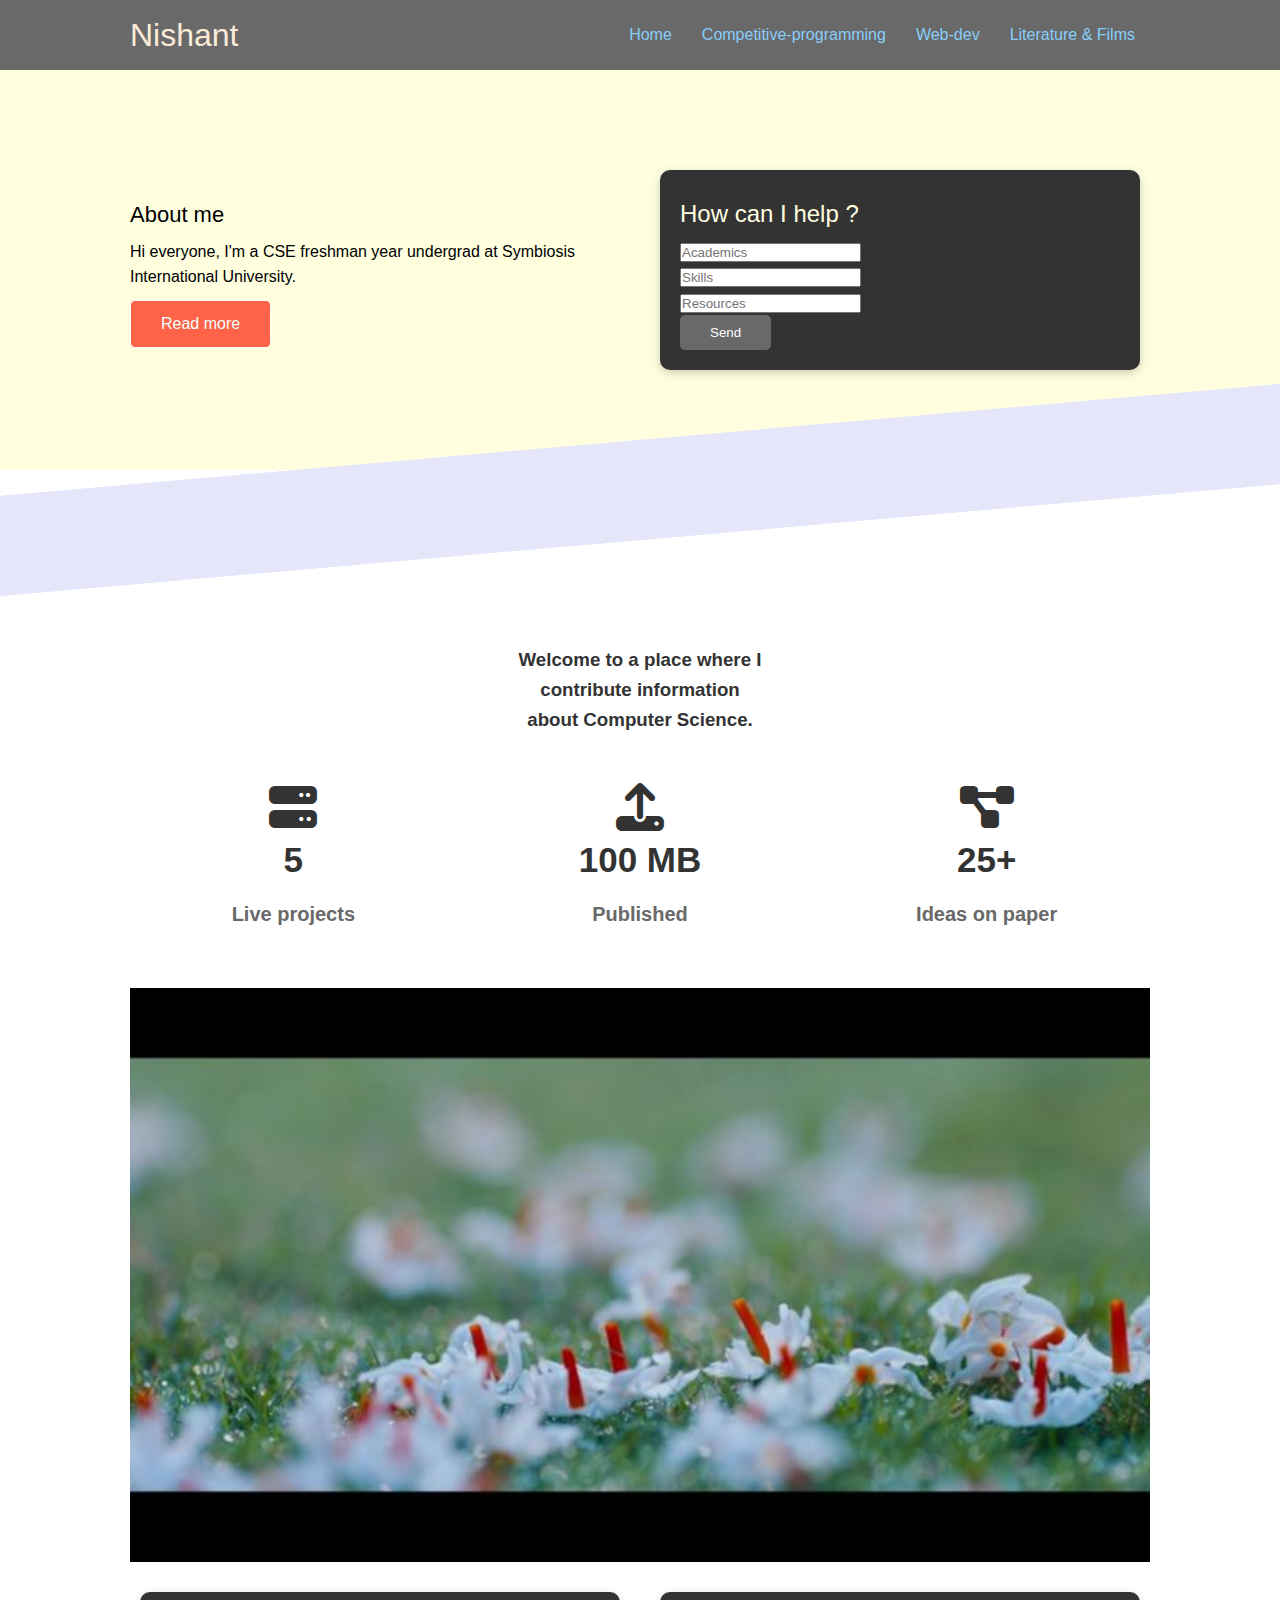
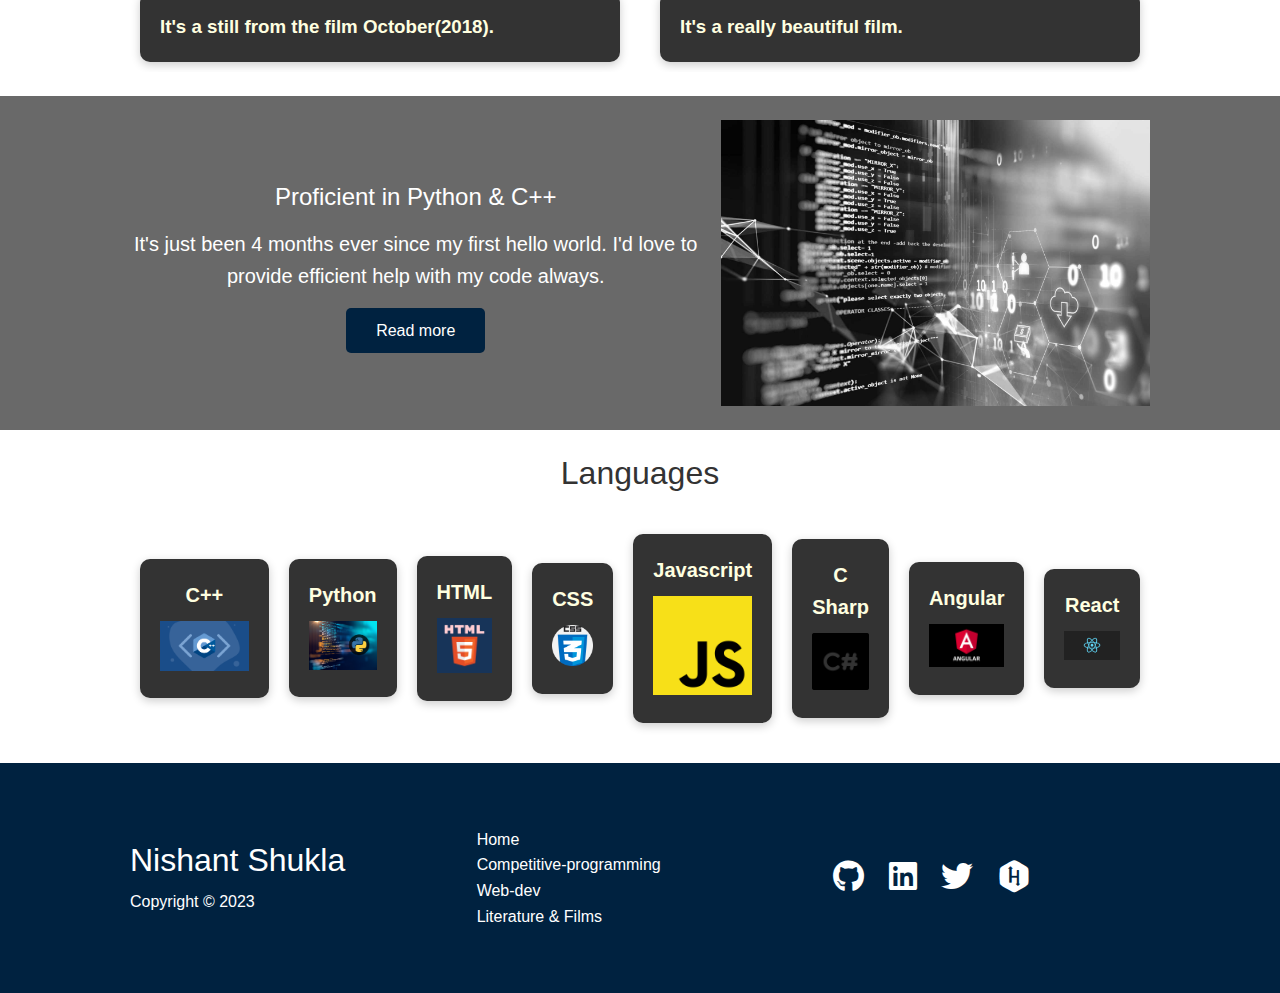
<file: index.html>
<!DOCTYPE html>
<html lang="en">
<head>
    <meta charset="UTF-8">
    <meta http-equiv="X-UA-Compatible" content="IE=edge">
    <meta name="viewport" content="width=device-width, initial-scale=1.0">
     <link rel="stylesheet" href="https://cdnjs.cloudflare.com/ajax/libs/font-awesome/6.2.1/css/all.min.css">
    <link rel="stylesheet" href="./utilities.css">
    <link rel="stylesheet" href="./style.css">
    <title> Nishant Shukla </title>
</head>
<body>
    <!--Navbar-->
    <div class="navbar">
         <div class="container flex">
            <h1 class="logo">Nishant</h1>
            <nav>
                <ul>
                    <li><a href="index.html">Home</a></li>
                    <li><a href="Competitive-programming.html">Competitive-programming</a></li>
                    <li><a href="Web-dev.html">Web-dev</a></li>  
                    <li><a href="Literature.html">Literature & Films</a></li>   
                </ul>
            </nav>
         </div>
    </div> 
    <!--showcase-->
    <section class="showcase">
        <div class="container grid">
             <div class="showcase-text">
                <h1 class="black-color font-size">About me</h1>
                <p class="black-color">Hi everyone, I'm a CSE freshman year undergrad at Symbiosis International University.</p>
                <a href="Competitive-programming.html" class="btn btn-outline purple-color">Read more</a>
             </div>
             <showcase-form class="card">
                <h2>How can I help ?</h2>
                <form>
                    <div class="form-control">
                        <input type="text" name="name"
                        placeholder="Academics" required>
                    </div>
                    <div class="form-control">
                        <input type="text" name="Football"
                        placeholder="Skills" required>
                    </div>
                    <div class="form-control">
                        <input type="text" name="Interests"
                        placeholder="Resources" required> 
                    </div>
                    <input type="submit" value="Send" class="btn btn-primary"> 
                </form>
             </showcase-form>
        
        </div>
    </section>    
     
    <!--Stats-->
    <section class="stats">
        <div class="container">
            <h3 class="stats-heading text-center my-1">
                Welcome to a place where I contribute information about Computer Science.
            </h3>

            <div class="grid grid-3 text-center my-4">
                <div>
                    <i class="fas fa-server fa-3x"></i>
                    <h3>5</h3>
                    <p class="text-primary">Live projects</p>
                </div>
                <div>
                    <i class="fas fa-upload fa-3x"></i>
                    <h3>100 MB</h3>
                    <p class="text-primary">Published</p>   
                </div>
                <div>
                    <i class="fas fa-project-diagram fa-3x"></i>
                    <h3>25+</h3>
                    <p class="text-primary">Ideas on paper</p>
                </div>
            </div>
        </div> 
    </section>
    
    <!--flower-->
    <section class="flower">
        <div class="container grid">
            <img src="./images/flower.jpg" alt="">
            <div class="card">
                <h3>
                    It's a still from the film October(2018).
                </h3>
            </div>
            <div class="card">
                <h3>
                    It's a really beautiful film.
                </h3>
            </div>
        </div>
    </section>
    <!--Skills-->
    <section class="skills bg-primary my-2 py-2">
        <div class="container grid">
            <div class="text-center">
                <h2 class="medium">Proficient in Python & C++</h2>
                <p class="lead my-1">
                It's just been 4 months ever since my first hello world. I'd love to provide efficient help with my code always.
                </p>
                <a href="Competitive-programming.html" class="btn btn-dark">
                 Read more   
                </a>
            </div>
            <img src="./images/language.jpg" alt="">
        </div> 

    </section>
    <!--Languages-->
    <section class="languages">
        <h2 class="md text-center my-2">
            Languages 
        </h2>
        <div class="container flex">
            <div class="card">
                <h4>
                    C++
                </h4>
                <img src="/images/logos/CPP.png" alt="">
            </div>
            <div class="card">
                <h4>
                    Python
                </h4>
                <img src="/images/logos/Python.png" alt="">
            </div>
            <div class="card">
                <h4>
                    HTML
                </h4>
                <img src="/images/logos/HTML.png" alt="">
            </div>
            <div class="card">
                <h4>
                    CSS
                </h4>
                <img src="/images/logos/CSS.png" alt="">
            </div>
            <div class="card">
                <h4>
                    Javascript
                </h4>
                <img src="/images/logos/Javascript.png" alt="">
            </div>
            <div class="card">
                <h4>
                    C Sharp
                </h4>
                <img src="/images/logos/Csharp1.png" alt="">
            </div>
            <div class="card">
                <h4>
                    Angular
                </h4>
                <img src="/images/logos/Angular.png" alt="">
            </div>
            <div class="card">
                <h4>
                    React
                </h4>
                <img src="/images/logos/React.png" alt="">
            </div>

        </div>
    </section>
    
    <!--Footer-->
    <footer class="footer bg-dark py-5">
        <div class="container grid grid-3">
        <div>
            <h1>Nishant Shukla</h1>
            <p>Copyright &copy; 2023 </p>
        </div>
        <nav>
            <ul>
            <li><a href="index.html">Home</a>
            <li><a href="Competitive-programming.html">Competitive-programming</a>
            <li><a href="Web-dev.html">Web-dev</a> 
            <li><a href="Literature.html">Literature & Films</a></li>    
            </ul>
        </nav>
        <div class="social">
            <a href="https://github.com/iamnishantshukla"><i class="fab fa-github fa-2x"></i></a>
            <a href="https://www.linkedin.com/in/nishantshukla7/"><i class="fab fa-linkedin fa-2x"></i></a>
            <a href="https://twitter.com/thnishantshukla"><i class="fab fa-twitter fa-2x"></i></a>
            <a href="https://www.hackerrank.com/iamnish"><i class="fab fa-hackerrank fa-2x"></i></a>
        </div>
        </div>
    </footer>
</body>
</html>
</file>
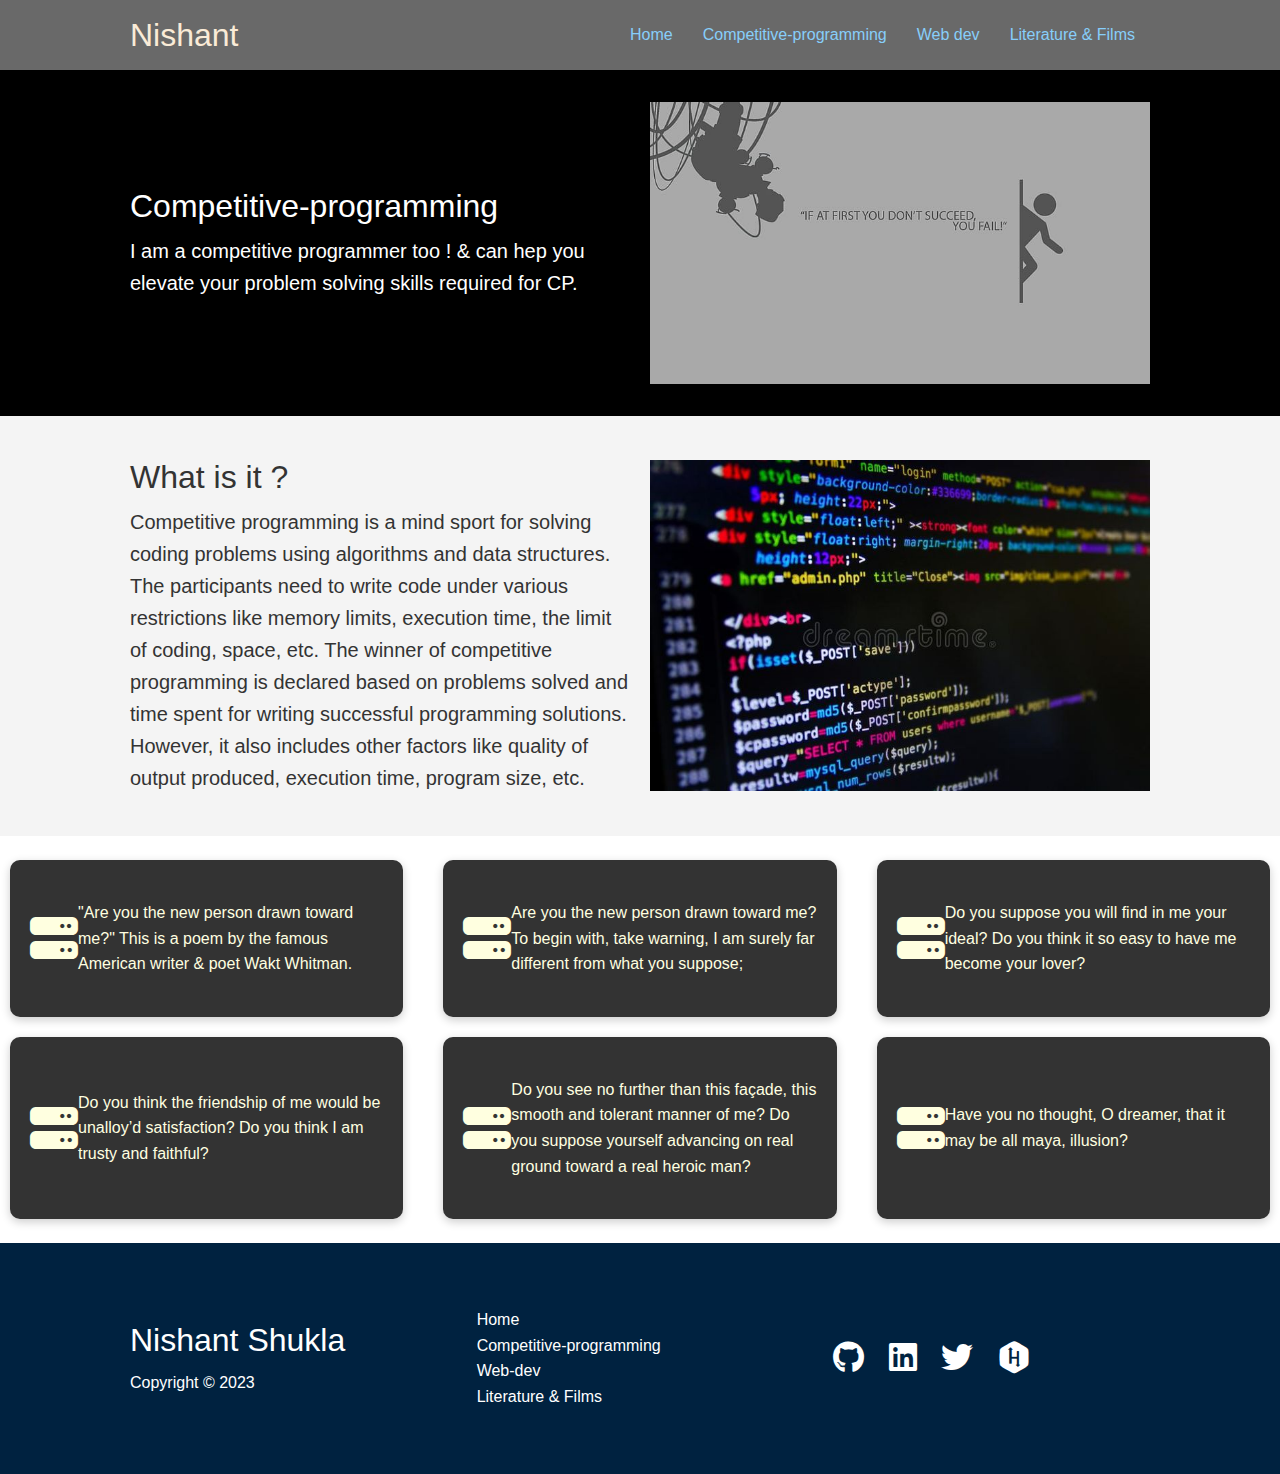
<file: Competitive-programming.html>
<!DOCTYPE html>
<html lang="en">
<head>
    <meta charset="UTF-8">
    <meta http-equiv="X-UA-Compatible" content="IE=edge">
    <meta name="viewport" content="width=device-width, initial-scale=1.0">
     <link rel="stylesheet" href="https://cdnjs.cloudflare.com/ajax/libs/font-awesome/6.2.1/css/all.min.css">
    <link rel="stylesheet" href="./utilities.css">
    <link rel="stylesheet" href="./style.css">
    <title>Portfolio Nishant Shukla </title>
</head>
<body>
    <!--Navbar-->
    <div class="navbar">
         <div class="container flex">
            <h1 class="logo">Nishant</h1>
            <nav>
                <ul>
                    <li><a href="index.html">Home</a></li>
                    <li><a href="Competitive-programming.html" >Competitive-programming</a></li>
                    <li><a href="Web-dev.html">Web dev</a></li>  
                    <li><a href="Literature.html">Literature & Films</a></li>   
                </ul>
            </nav>
         </div>
    </div> 
    <!--Head-->
    <section class="Competitive-programming-head bg-haha py-3">
        <div class="container grid">
            <div>
                <h1 class="md">Competitive-programming</h1>
                <p class="lead">
                I am a competitive programmer too ! & can hep you elevate your problem solving skills required for CP.
                </p>
            </div>
            <img src="/images/competitive.jpg" alt="">
        </div>
    </section>
    <!--Sub Head-->
    <section class="Competitive-programming-sub-head bg-light py-3">
        <div class="container grid">
            <div>
                <h1 class="md">What is it ?</h1>
                <p class="lead">
                    Competitive programming is a mind sport for solving coding problems using algorithms and data structures. 
                    The participants need to write code under various restrictions like memory limits, execution time, the limit of coding, space, etc. 
                    The winner of competitive programming is declared based on problems solved and time spent for writing successful programming solutions.
                    However, it also includes other factors like quality of output produced, execution time, program size, etc.
                </p>
            </div>
            <img src="/images/competitve2.jpg" alt="">    
        </div>
    </section>
    <section class="Competitive-programming-main my-2">
        <div class="grid grid-3">
            <div class="card flex">
            <i class="fas fa-server fa-3x"> </i>
            <p> 
             "Are you the new person drawn toward me?"
              This is a poem by the famous American writer & poet Wakt Whitman.
            </p>    
           
            </div>
            <div class="card flex">
                <i class="fas fa-server fa-3x"> </i>
                <p> 
                    Are you the new person drawn toward me?
                    To begin with, take warning, I am surely far different from what you suppose;
                </p>    
               
                </div>
                <div class="card flex">
                    <i class="fas fa-server fa-3x">  </i>
                    <p> 
                        Do you suppose you will find in me your ideal?
                        Do you think it so easy to have me become your lover?   
                    </p>    
                  
                    </div>
                    <div class="card flex">
                        <i class="fas fa-server fa-3x"></i>
                        <p> 
                            Do you think the friendship of me would be unalloy’d satisfaction?
                            Do you think I am trusty and faithful?   
                        </p>    
                        
                        </div>
                        <div class="card flex">
                            <i class="fas fa-server fa-3x">  </i>
                            <p> 
                                Do you see no further than this façade, this smooth and tolerant manner of me?
                                Do you suppose yourself advancing on real ground toward a real heroic man?    
                            </p>    
                          
                            </div>  
                            <div class="card flex">
                                <i class="fas fa-server fa-3x"> </i>
                                <p> 
                                    Have you no thought, O dreamer, that it may be all maya, illusion?   
                                </p>    
                               
                                </div>      
        </div>
    </section>
    <!--Footer-->
    <footer class="footer bg-dark py-5">
        <div class="container grid grid-3">
        <div>
            <h1>Nishant Shukla</h1>
            <p>Copyright &copy; 2023 </p>
        </div>
        <nav>
            <ul>
            <li><a href="index.html">Home</a>
            <li><a href="Competitive-programming.html">Competitive-programming</a>
            <li><a href="Web-dev.html">Web-dev</a> 
            <li><a href="Literature.html">Literature & Films</a></li>    
            </ul>
        </nav>
        <div class="social">
            <a href="https://github.com/iamnishantshukla"><i class="fab fa-github fa-2x"></i></a>
            <a href="https://www.linkedin.com/in/nishantshukla7/"><i class="fab fa-linkedin fa-2x"></i></a>
            <a href="https://twitter.com/thnishantshukla"><i class="fab fa-twitter fa-2x"></i></a>
            <a href="https://www.hackerrank.com/iamnish"><i class="fab fa-hackerrank fa-2x"></i></a>
        </div>
        </div>
    </footer>
</body>
</html>
</file>
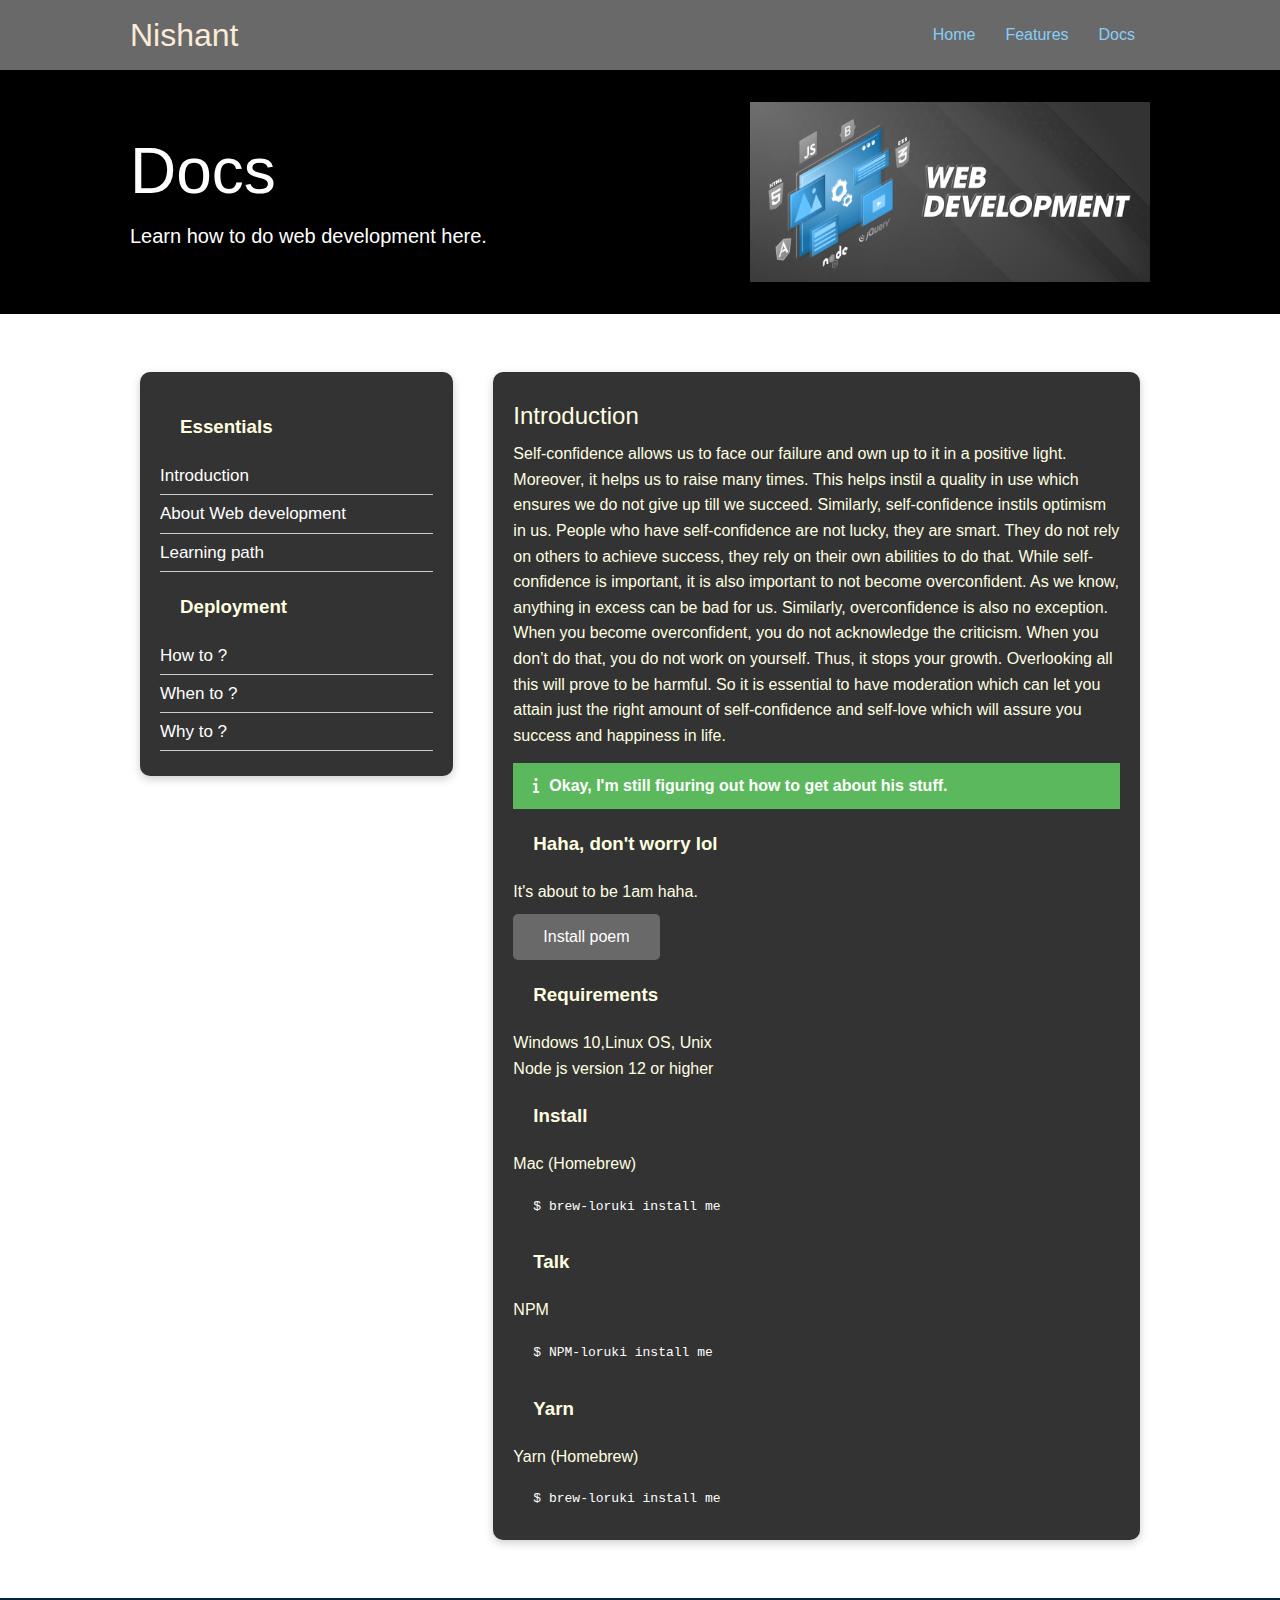
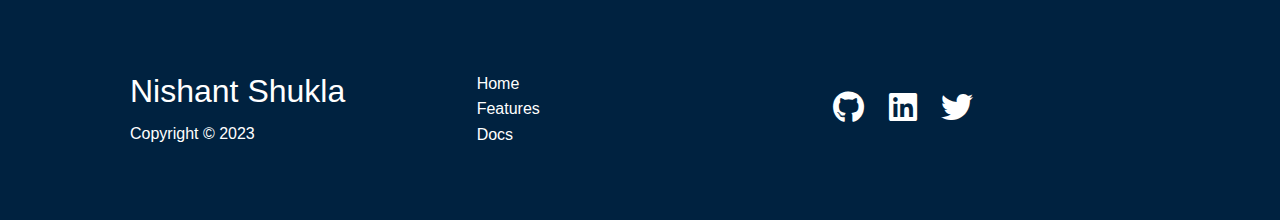
<file: docs.html>
<!DOCTYPE html>
<html lang="en">
<head>
    <meta charset="UTF-8">
    <meta http-equiv="X-UA-Compatible" content="IE=edge">
    <meta name="viewport" content="width=device-width, initial-scale=1.0">
     <link rel="stylesheet" href="https://cdnjs.cloudflare.com/ajax/libs/font-awesome/6.2.1/css/all.min.css">
    <link rel="stylesheet" href="./utilities.css">
    <link rel="stylesheet" href="./style.css">
    <title>Portfolio Nishant Shukla </title>
</head>
<body>
    <!--Navbar-->
    <div class="navbar">
         <div class="container flex">
            <h1 class="logo">Nishant</h1>
            <nav>
                <ul>
                    <li><a href="index.html">Home</a></li>
                    <li><a href="features.html" >Features</a></li>
                    <li><a href="docs.html">Docs</a></li>    
                </ul>
            </nav>
         </div>
    </div> 
    <!--Head-->
    <section class="docs-head bg-haha py-3">
        <div class="container grid">
            <div>
                <h1 class="xl">Docs</h1>
                <p class="lead">
                Learn how to do web development here.
                </p>
            </div>
            <img src="/images/web-development-.png" alt="">
        </div>
    </section>
    <!--Docs main-->
    <section class="docs-main my-4">
        <div class="container grid">
             <div class="card bg-light-p-3">
                <h3 class="my-2">Essentials</h3>
                <nav>
                    <ul>
                        <li><a class="blue-font" href="#">Introduction</a></li>
                        <li><a class="blue-font" href="#">About Web development</a></li>
                        <li><a class="blue-font" href="#">Learning path</a></li>
                    </ul>
                </nav>
                <h3 class="my-2">Deployment</h3>
                <nav>
                    <ul>
                        <li><a class="text-primary blue-font" 
                        href="#">How to ?</a></li>
                        <li><a class="text-primary blue-font"  href="#">When to ?</a></li>
                        <li><a class="text-primary blue-font" href="#">Why to ?</a></li>
                    </ul>
                </nav>
             </div>
            <div class="card">
                <h2>Introduction</h2>
                <p> Self-confidence allows us to face our failure and own up to it in a positive light.
                    Moreover, it helps us to raise many times. 
                    This helps instil a quality in use which ensures we do not give up till we succeed.
                    Similarly, self-confidence instils optimism in us. 
                    People who have self-confidence are not lucky, they are smart. 
                    They do not rely on others to achieve success, they rely on their own abilities to do that.
                    
                    While self-confidence is important, it is also important to not become overconfident. 
                    As we know, anything in excess can be bad for us. Similarly, overconfidence is also no exception.
                    When you become overconfident, you do not acknowledge the criticism. 
                    When you don’t do that, you do not work on yourself. Thus, it stops your growth. 
                    Overlooking all this will prove to be harmful.
                    So it is essential to have moderation which can let you attain just the right amount of 
                    self-confidence and self-love which will assure you success and happiness in life.</p>
                    <div class="alert alert-success">
                        <i class="fas fa-info">
                        </i>Okay, I'm still figuring out how to get about his stuff.
                    </div>
                    <h3>Haha, don't worry lol</h3>
                    <p>It's about to be 1am haha.</p>
                    <a href="#" class="btn btn-primary">Install poem</a>
                    <h3>Requirements</h3>
                    <ul>
                        <li>Windows 10,Linux OS, Unix</li>
                        <li>Node js version 12 or higher</li>

                    </ul>
                    <h3>Install</h3>
                    <p>Mac (Homebrew)</p>
                    <pre><code>$ brew-loruki install me</code></pre>

                    <h3>Talk</h3>
                    <p>NPM</p>
                    <pre><code>$ NPM-loruki install me</code></pre>

                    <h3>Yarn</h3>
                    <p>Yarn (Homebrew)</p>
                    <pre><code>$ brew-loruki install me</code></pre>

            </div>
        </div>
    </section>
    <!--Footer-->
    <footer class="footer bg-dark py-5">
        <div class="container grid grid-3">
        <div>
            <h1>Nishant Shukla</h1>
            <p>Copyright &copy; 2023 </p>
        </div>
        <nav>
            <ul>
            <li><a href="index.html">Home</a>
            <li><a href="Features.html">Features</a>
            <li><a href="Docs.html">Docs</a>    
            </ul>
        </nav>
        <div class="social">
            <a href="https://github.com/iamnishantshukla"><i class="fab fa-github fa-2x"></i></a>
            <a href="https://www.linkedin.com/in/nishantshukla7/"><i class="fab fa-linkedin fa-2x"></i></a>
            <a href="https://twitter.com/thnishantshukla"><i class="fab fa-twitter fa-2x"></i></a>
        </div>
        </div>
    </footer>
</body>
</html>
</file>
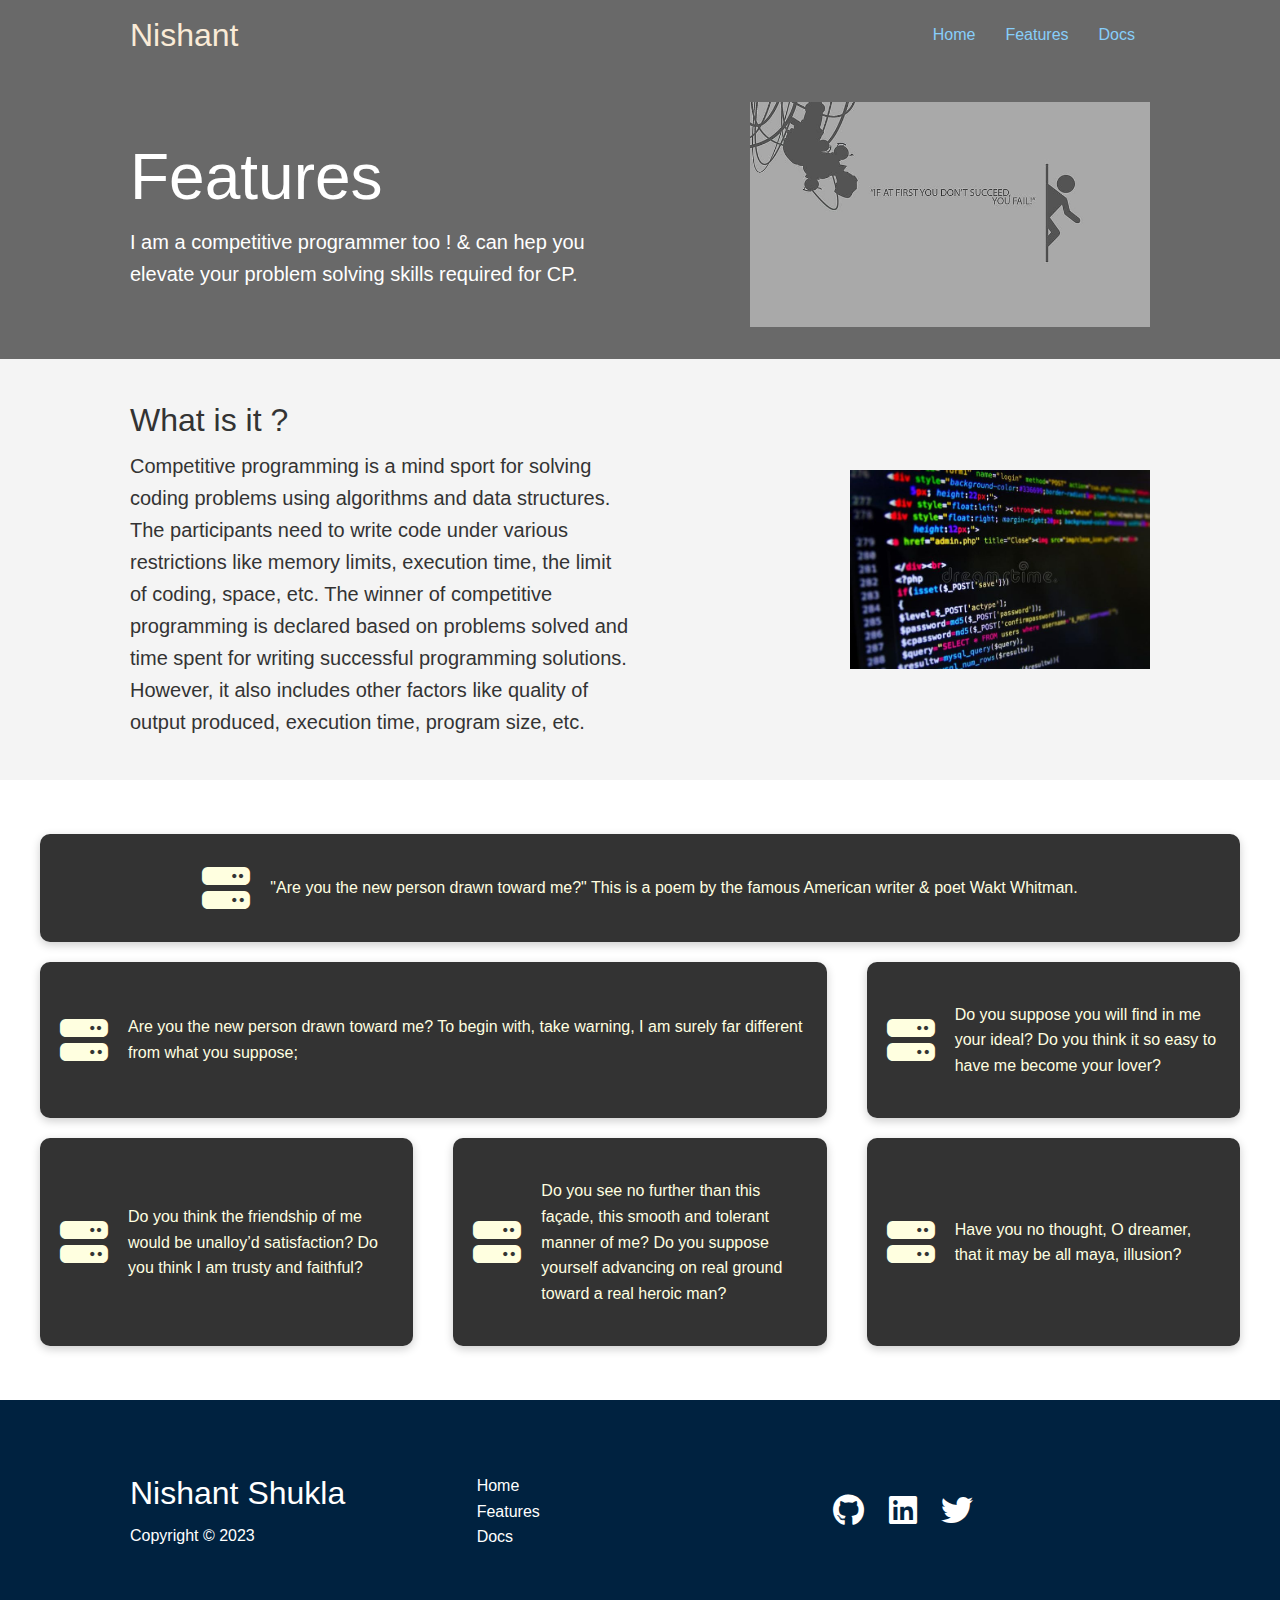
<file: features.html>
<!DOCTYPE html>
<html lang="en">
<head>
    <meta charset="UTF-8">
    <meta http-equiv="X-UA-Compatible" content="IE=edge">
    <meta name="viewport" content="width=device-width, initial-scale=1.0">
     <link rel="stylesheet" href="https://cdnjs.cloudflare.com/ajax/libs/font-awesome/6.2.1/css/all.min.css">
    <link rel="stylesheet" href="./utilities.css">
    <link rel="stylesheet" href="./style.css">
    <title>Portfolio Nishant Shukla </title>
</head>
<body>
    <!--Navbar-->
    <div class="navbar">
         <div class="container flex">
            <h1 class="logo">Nishant</h1>
            <nav>
                <ul>
                    <li><a href="index.html">Home</a></li>
                    <li><a href="features.html" >Features</a></li>
                    <li><a href="docs.html">Docs</a></li>    
                </ul>
            </nav>
         </div>
    </div> 
    <!--Head-->
    <section class="features-head bg-primary py-3">
        <div class="container grid">
            <div>
                <h1 class="xl">Features</h1>
                <p class="lead">
                I am a competitive programmer too ! & can hep you elevate your problem solving skills required for CP.
                </p>
            </div>
            <img src="/images/competitive.jpg" alt="">
        </div>
    </section>
    <!--Sub Head-->
    <section class="features-sub-head bg-light py-3">
        <div class="container grid">
            <div>
                <h1 class="md">What is it ?</h1>
                <p class="lead">
                    Competitive programming is a mind sport for solving coding problems using algorithms and data structures. 
                    The participants need to write code under various restrictions like memory limits, execution time, the limit of coding, space, etc. 
                    The winner of competitive programming is declared based on problems solved and time spent for writing successful programming solutions.
                    However, it also includes other factors like quality of output produced, execution time, program size, etc.
                </p>
            </div>
            <img src="/images/competitve2.jpg" alt="">    
        </div>
    </section>
    <section class="features-main my-2">
        <div class="grid grid-3">
            <div class="card flex">
            <i class="fas fa-server fa-3x"> </i>
            <p> 
             "Are you the new person drawn toward me?"
              This is a poem by the famous American writer & poet Wakt Whitman.
            </p>    
           
            </div>
            <div class="card flex">
                <i class="fas fa-server fa-3x"> </i>
                <p> 
                    Are you the new person drawn toward me?
                    To begin with, take warning, I am surely far different from what you suppose;
                </p>    
               
                </div>
                <div class="card flex">
                    <i class="fas fa-server fa-3x">  </i>
                    <p> 
                        Do you suppose you will find in me your ideal?
                        Do you think it so easy to have me become your lover?   
                    </p>    
                  
                    </div>
                    <div class="card flex">
                        <i class="fas fa-server fa-3x"></i>
                        <p> 
                            Do you think the friendship of me would be unalloy’d satisfaction?
                            Do you think I am trusty and faithful?   
                        </p>    
                        
                        </div>
                        <div class="card flex">
                            <i class="fas fa-server fa-3x">  </i>
                            <p> 
                                Do you see no further than this façade, this smooth and tolerant manner of me?
                                Do you suppose yourself advancing on real ground toward a real heroic man?    
                            </p>    
                          
                            </div>  
                            <div class="card flex">
                                <i class="fas fa-server fa-3x"> </i>
                                <p> 
                                    Have you no thought, O dreamer, that it may be all maya, illusion?   
                                </p>    
                               
                                </div>      
        </div>
    </section>
    <!--Footer-->
    <footer class="footer bg-dark py-5">
        <div class="container grid grid-3">
        <div>
            <h1>Nishant Shukla</h1>
            <p>Copyright &copy; 2023 </p>
        </div>
        <nav>
            <ul>
            <li><a href="index.html">Home</a>
            <li><a href="Features.html">Features</a>
            <li><a href="Docs.html">Docs</a>    
            </ul>
        </nav>
        <div class="social">
            <a href="https://github.com/iamnishantshukla"><i class="fab fa-github fa-2x"></i></a>
            <a href="https://www.linkedin.com/in/nishantshukla7/"><i class="fab fa-linkedin fa-2x"></i></a>
            <a href="https://twitter.com/thnishantshukla"><i class="fab fa-twitter fa-2x"></i></a>
        </div>
        </div>
    </footer>
</body>
</html>
</file>
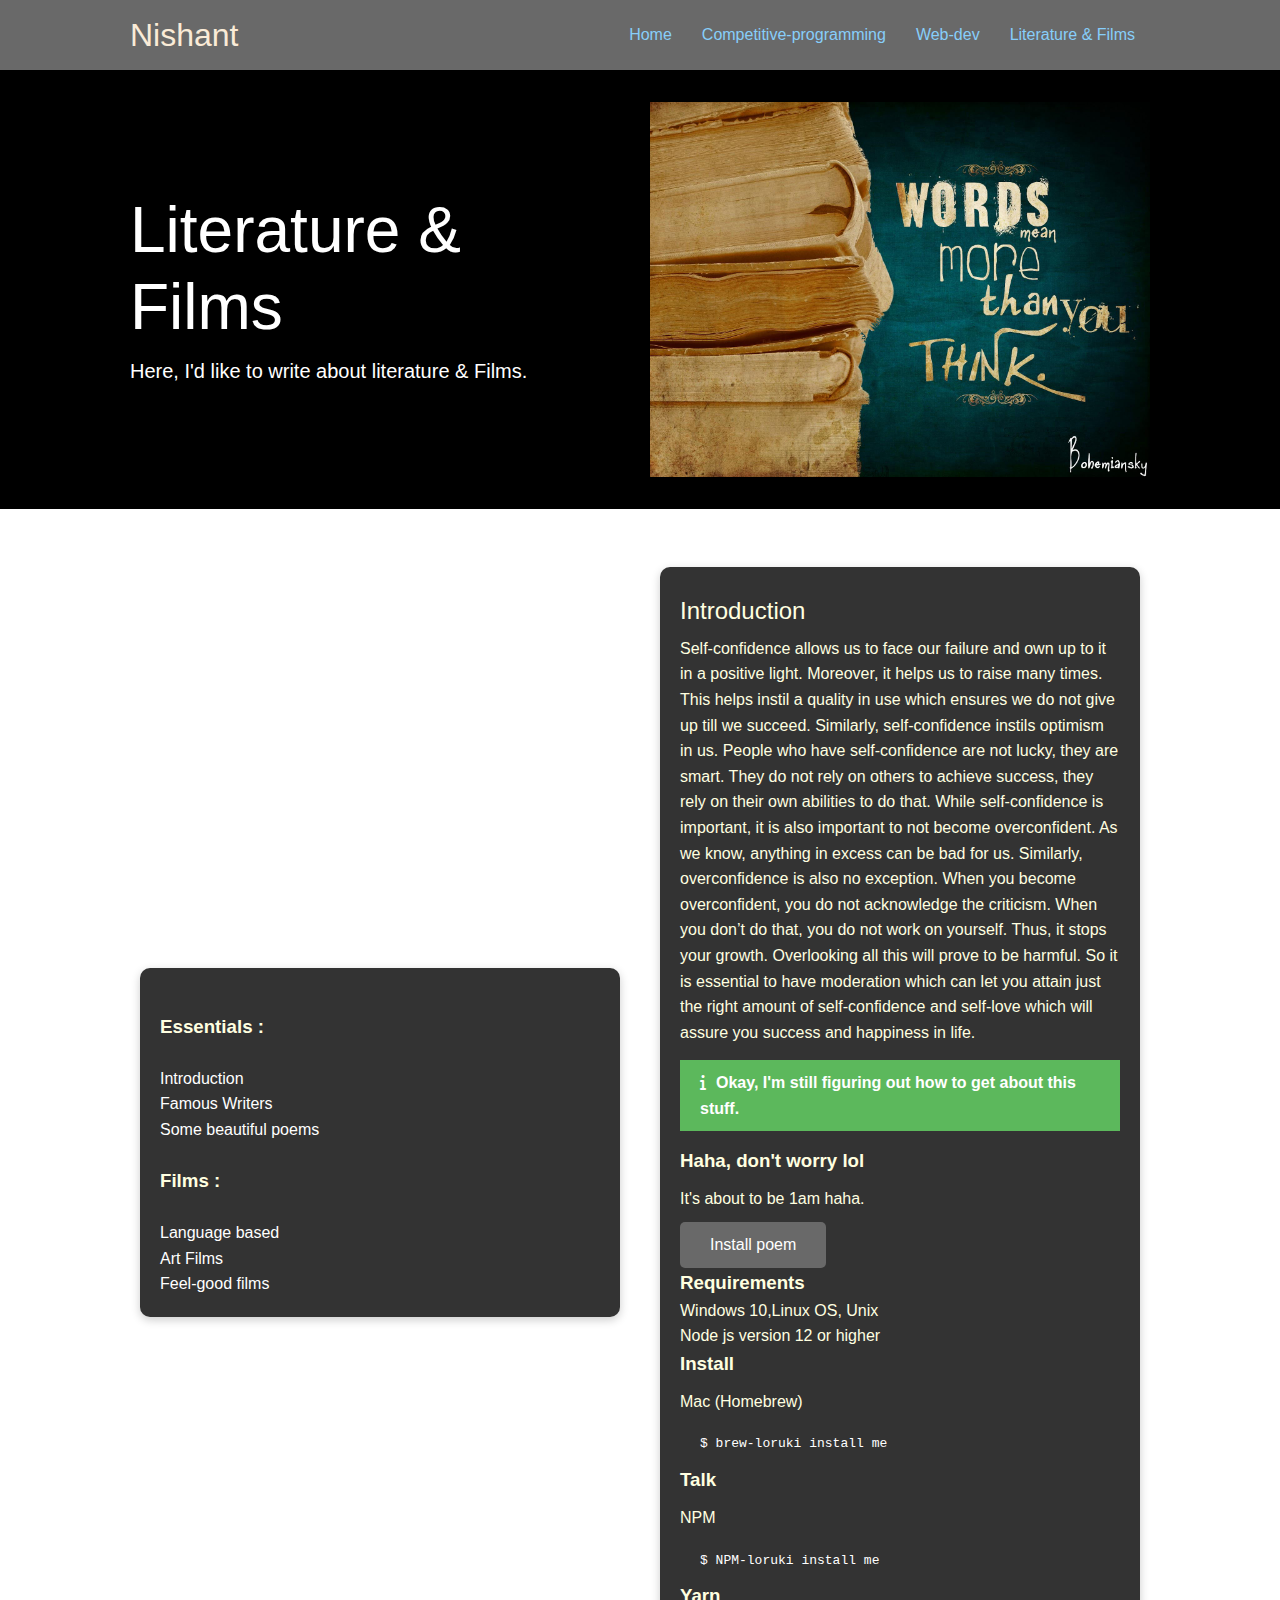
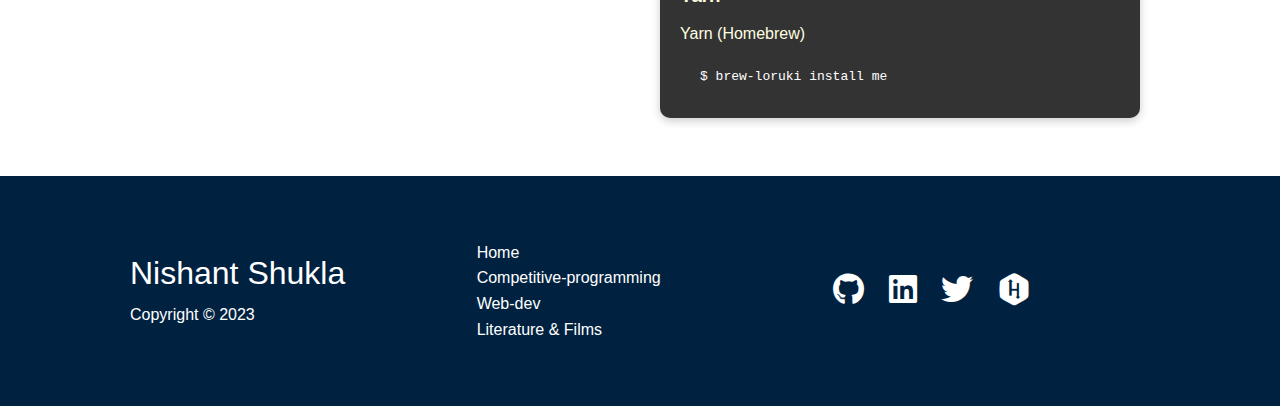
<file: Literature.html>
<!DOCTYPE html>
<html lang="en">
<head>
    <meta charset="UTF-8">
    <meta http-equiv="X-UA-Compatible" content="IE=edge">
    <meta name="viewport" content="width=device-width, initial-scale=1.0">
     <link rel="stylesheet" href="https://cdnjs.cloudflare.com/ajax/libs/font-awesome/6.2.1/css/all.min.css">
    <link rel="stylesheet" href="./utilities.css">
    <link rel="stylesheet" href="./style.css">
    <title>Portfolio Nishant Shukla </title>
</head>
<body>
    <!--Navbar-->
    <div class="navbar">
         <div class="container flex">
            <h1 class="logo">Nishant</h1>
            <nav>
                <ul>
                    <li><a href="index.html">Home</a></li>
                    <li><a href="Competitive-programming.html" >Competitive-programming</a></li>
                    <li><a href="Web-dev.html">Web-dev</a></li> 
                    <li><a href="Literature.html">Literature & Films</a></li>    
                </ul>
            </nav>
         </div>
    </div> 
    <!--Head-->
    <section class="Web-dev-head bg-haha py-3">
        <div class="container grid">
            <div>
                <h1 class="xl">Literature & Films</h1>
                <p class="lead">
                Here, I'd like to write about literature & Films.
                </p>
            </div>
            <img src="/images/literature.jpg" alt="">
        </div>
    </section>
    <!--Web-dev main-->
    <section class="Web-dev-main my-4">
        <div class="container grid">
             <div class="card bg-light-p-3">
                <h3 class="my-2">Essentials :</h3>
                <nav>
                    <ul>
                        <li><a class="blue-font" href="#">Introduction</a></li>
                        <li><a class="blue-font" href="#">Famous Writers</a></li>
                        <li><a class="blue-font" href="#">Some beautiful poems</a></li>
                    </ul>
                </nav>
                <h3 class="my-2">Films :</h3>
                <nav>
                    <ul>
                        <li><a class="text-primary blue-font" 
                        href="#">Language based</a></li>
                        <li><a class="text-primary blue-font"  href="#">Art Films</a></li>
                        <li><a class="text-primary blue-font" href="#">Feel-good films</a></li>
                    </ul>
                </nav>
             </div>
            <div class="card">
                <h2>Introduction</h2>
                <p> Self-confidence allows us to face our failure and own up to it in a positive light.
                    Moreover, it helps us to raise many times. 
                    This helps instil a quality in use which ensures we do not give up till we succeed.
                    Similarly, self-confidence instils optimism in us. 
                    People who have self-confidence are not lucky, they are smart. 
                    They do not rely on others to achieve success, they rely on their own abilities to do that.
                    
                    While self-confidence is important, it is also important to not become overconfident. 
                    As we know, anything in excess can be bad for us. Similarly, overconfidence is also no exception.
                    When you become overconfident, you do not acknowledge the criticism. 
                    When you don’t do that, you do not work on yourself. Thus, it stops your growth. 
                    Overlooking all this will prove to be harmful.
                    So it is essential to have moderation which can let you attain just the right amount of 
                    self-confidence and self-love which will assure you success and happiness in life.</p>
                    <div class="alert alert-success">
                        <i class="fas fa-info">
                        </i>Okay, I'm still figuring out how to get about this stuff.
                    </div>
                    <h3>Haha, don't worry lol</h3>
                    <p>It's about to be 1am haha.</p>
                    <a href="#" class="btn btn-primary">Install poem</a>
                    <h3>Requirements</h3>
                    <ul>
                        <li>Windows 10,Linux OS, Unix</li>
                        <li>Node js version 12 or higher</li>

                    </ul>
                    <h3>Install</h3>
                    <p>Mac (Homebrew)</p>
                    <pre><code>$ brew-loruki install me</code></pre>

                    <h3>Talk</h3>
                    <p>NPM</p>
                    <pre><code>$ NPM-loruki install me</code></pre>

                    <h3>Yarn</h3>
                    <p>Yarn (Homebrew)</p>
                    <pre><code>$ brew-loruki install me</code></pre>

            </div>
        </div>
    </section>
    <!--Footer-->
    <footer class="footer bg-dark py-5">
        <div class="container grid grid-3">
        <div>
            <h1>Nishant Shukla</h1>
            <p>Copyright &copy; 2023 </p>
        </div>
        <nav>
            <ul>
            <li><a href="index.html">Home</a>
            <li><a href="Competitive-programming.html">Competitive-programming</a>
            <li><a href="Web-dev.html">Web-dev</a>  
            <li><a href="Literature.html">Literature & Films</a></li>   
            </ul>
        </nav>
        <div class="social">
            <a href="https://github.com/iamnishantshukla"><i class="fab fa-github fa-2x"></i></a>
            <a href="https://www.linkedin.com/in/nishantshukla7/"><i class="fab fa-linkedin fa-2x"></i></a>
            <a href="https://twitter.com/thnishantshukla"><i class="fab fa-twitter fa-2x"></i></a>
            <a href="https://www.hackerrank.com/iamnish"><i class="fab fa-hackerrank fa-2x"></i></a>
        </div>
        </div>
    </footer>
</body>
</html>
</file>
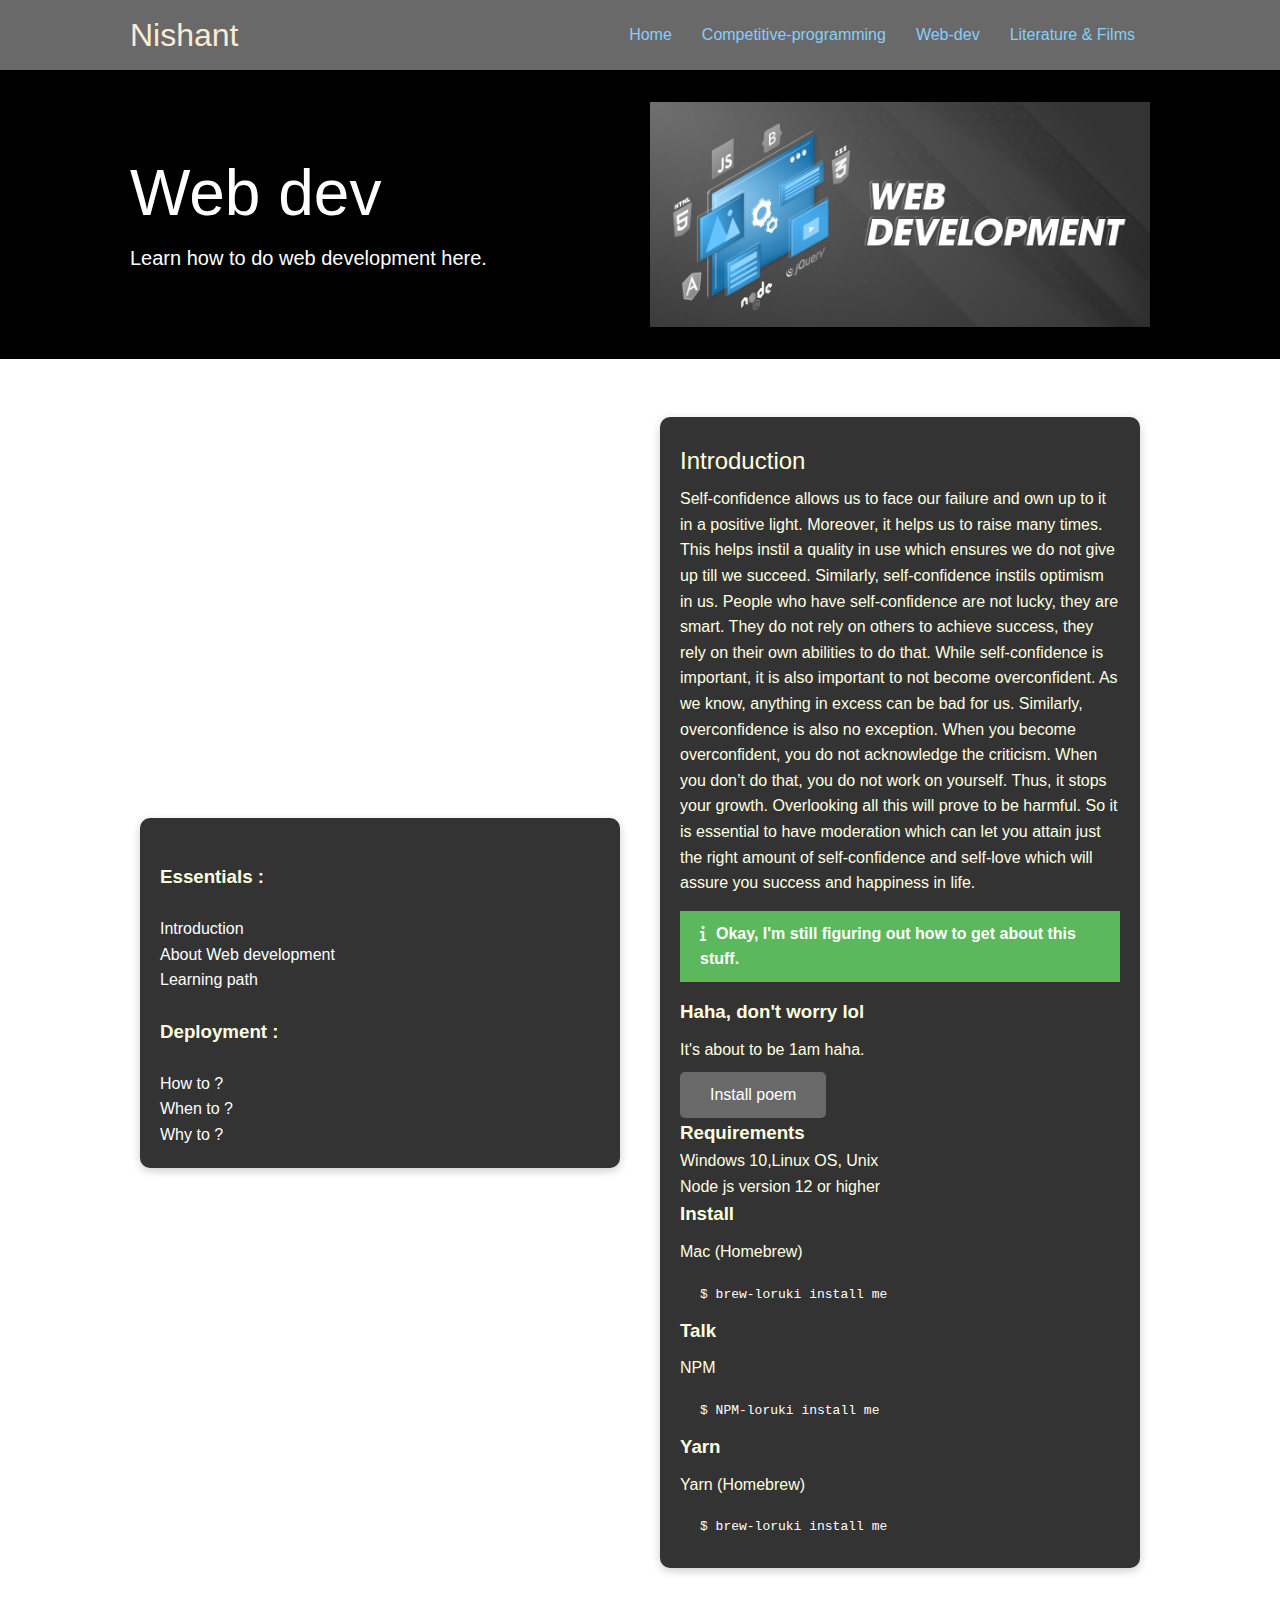
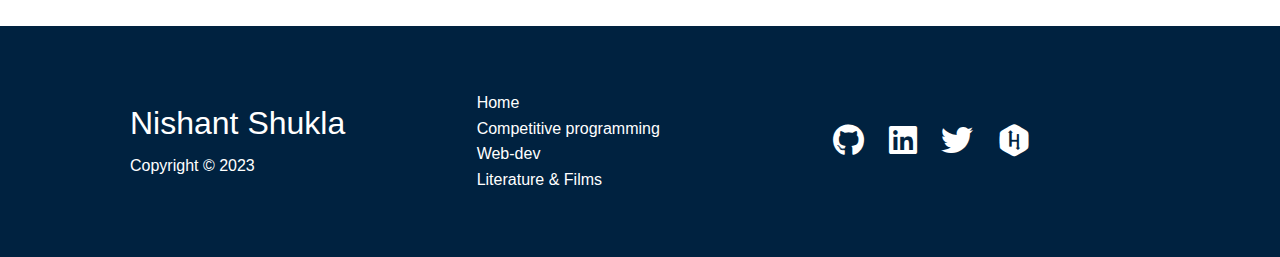
<file: Web-dev.html>
<!DOCTYPE html>
<html lang="en">
<head>
    <meta charset="UTF-8">
    <meta http-equiv="X-UA-Compatible" content="IE=edge">
    <meta name="viewport" content="width=device-width, initial-scale=1.0">
     <link rel="stylesheet" href="https://cdnjs.cloudflare.com/ajax/libs/font-awesome/6.2.1/css/all.min.css">
    <link rel="stylesheet" href="./utilities.css">
    <link rel="stylesheet" href="./style.css">
    <title>Portfolio Nishant Shukla </title>
</head>
<body>
    <!--Navbar-->
    <div class="navbar">
         <div class="container flex">
            <h1 class="logo">Nishant</h1>
            <nav>
                <ul>
                    <li><a href="index.html">Home</a></li>
                    <li><a href="Competitive-programming.html" >Competitive-programming</a></li>
                    <li><a href="Web-dev.html">Web-dev</a></li> 
                    <li><a href="Literature.html">Literature & Films</a></li>    
                </ul>
            </nav>
         </div>
    </div> 
    <!--Head-->
    <section class="Web-dev-head bg-haha py-3">
        <div class="container grid">
            <div>
                <h1 class="xl">Web dev</h1>
                <p class="lead">
                Learn how to do web development here.
                </p>
            </div>
            <img src="/images/web-development-.png" alt="">
        </div>
    </section>
    <!--Web-dev main-->
    <section class="Web-dev-main my-4">
        <div class="container grid">
             <div class="card bg-light-p-3">
                <h3 class="my-2">Essentials :</h3>
                <nav>
                    <ul>
                        <li><a class="blue-font" href="#">Introduction</a></li>
                        <li><a class="blue-font" href="#">About Web development</a></li>
                        <li><a class="blue-font" href="#">Learning path</a></li>
                    </ul>
                </nav>
                <h3 class="my-2">Deployment :</h3>
                <nav>
                    <ul>
                        <li><a class="text-primary blue-font" 
                        href="#">How to ?</a></li>
                        <li><a class="text-primary blue-font"  href="#">When to ?</a></li>
                        <li><a class="text-primary blue-font" href="#">Why to ?</a></li>
                    </ul>
                </nav>
             </div>
            <div class="card">
                <h2>Introduction</h2>
                <p> Self-confidence allows us to face our failure and own up to it in a positive light.
                    Moreover, it helps us to raise many times. 
                    This helps instil a quality in use which ensures we do not give up till we succeed.
                    Similarly, self-confidence instils optimism in us. 
                    People who have self-confidence are not lucky, they are smart. 
                    They do not rely on others to achieve success, they rely on their own abilities to do that.
                    
                    While self-confidence is important, it is also important to not become overconfident. 
                    As we know, anything in excess can be bad for us. Similarly, overconfidence is also no exception.
                    When you become overconfident, you do not acknowledge the criticism. 
                    When you don’t do that, you do not work on yourself. Thus, it stops your growth. 
                    Overlooking all this will prove to be harmful.
                    So it is essential to have moderation which can let you attain just the right amount of 
                    self-confidence and self-love which will assure you success and happiness in life.</p>
                    <div class="alert alert-success">
                        <i class="fas fa-info">
                        </i>Okay, I'm still figuring out how to get about this stuff.
                    </div>
                    <h3>Haha, don't worry lol</h3>
                    <p>It's about to be 1am haha.</p>
                    <a href="#" class="btn btn-primary">Install poem</a>
                    <h3>Requirements</h3>
                    <ul>
                        <li>Windows 10,Linux OS, Unix</li>
                        <li>Node js version 12 or higher</li>

                    </ul>
                    <h3>Install</h3>
                    <p>Mac (Homebrew)</p>
                    <pre><code>$ brew-loruki install me</code></pre>

                    <h3>Talk</h3>
                    <p>NPM</p>
                    <pre><code>$ NPM-loruki install me</code></pre>

                    <h3>Yarn</h3>
                    <p>Yarn (Homebrew)</p>
                    <pre><code>$ brew-loruki install me</code></pre>

            </div>
        </div>
    </section>
    <!--Footer-->
    <footer class="footer bg-dark py-5">
        <div class="container grid grid-3">
        <div>
            <h1>Nishant Shukla</h1>
            <p>Copyright &copy; 2023 </p>
        </div>
        <nav>
            <ul>
            <li><a href="index.html">Home</a>
            <li><a href="Competitive-programming.html">Competitive programming</a>
            <li><a href="Web-dev.html">Web-dev</a>  
            <li><a href="Literature.html">Literature & Films</a></li>   
            </ul>
        </nav>
        <div class="social">
            <a href="https://github.com/iamnishantshukla"><i class="fab fa-github fa-2x"></i></a>
            <a href="https://www.linkedin.com/in/nishantshukla7/"><i class="fab fa-linkedin fa-2x"></i></a>
            <a href="https://twitter.com/thnishantshukla"><i class="fab fa-twitter fa-2x"></i></a>
            <a href="https://www.hackerrank.com/iamnish"><i class="fab fa-hackerrank fa-2x"></i></a>
        </div>
        </div>
    </footer>
</body>
</html>
</file>
<file: utilities.css>
/*Utilities*/
.container {
    max-width: 1100px;
    margin: 0 auto;
    overflow: auto;
    padding: 0 40px;
}
.text-center{
    text-align: center;
}
/*Alert*/
.alert{
    background-color: var(--light-color);
    padding: 10px 20px;
    font-weight: bold;
    margin: 15px 0;
}
.alert i {
    margin-right: 10px;
}
.alert-success {
    background-color: var(--success-color);
    color: #fff;
}
.alert-error {
    background-color: var(--error-color);
    color: #fff;
}
.flex {
    display: flex;
    justify-content: center;
    align-items: center;
    height: 100%;
}

.purple-color{
    color: purple;
}
.black-color{
    color: #000;
}
.font-size{
    font-size: 22px !important;
}
.showcase-grid{
    overflow: visible;
    grid-template-columns: 55% 45%;
    gap: 30px;

}
.grid {
    display: grid;
    grid-template-columns: repeat(2,1fr);
    gap: 20px;
    justify-content: center;
    align-items: center;
    height: 100%;
     
}
.grid-3{
    grid-template-columns: repeat(3,1fr);
}
/*Margin*/
.my-1{
    margin: 1rem 0;
}
.my-2{
    margin: 1.5rem 0;
}
.my-3{
    margin: 2rem 0;
} 
.my-4{
    margin: 3rem 0;
}
.my-5{
    margin: 4rem 0;
}
.m-1{
    margin: 1rem ;
}
.m-2{
    margin: 1.5rem ;
}
.m-3{
    margin: 2rem ;
} 
.m-4{
    margin: 3rem ;
}
.m-5{
    margin: 4rem ;
}
/*Padding*/
.py-1{
    padding: 1rem 0;
}
.py-2{
    padding: 1.5rem 0;
}
.py-3{
    padding: 2rem 0;
} 
.py-4{
    padding: 3rem 0;
}
.py-5{
    padding: 4rem 0;
}
.p-1{
    padding: 1rem ;
}
.p-2{
    padding: 1.5rem ;
}
.p-3{
    padding: 2rem ;
} 
.p-4{
    padding: 3rem ;
}
.p-5{
    padding: 4rem ;
}

.blue-font {
   color: #fff !important;  
}
</file>
<file: style.css>
@import url('https://fonts.googleapis.com/css2?family=Roboto:ital,wght@1,300&display=swap');
:root {
    --primary-color: #696969; 
    --secondary-color: #FFFFE0;
    --dark-color: #002240;
    --light-color: #f4f4f4;
    --success-color: #5cb85c;
    --error-color:  #d9534f;
}
* {
    box-sizing: border-box;
    padding: 0;
    margin: 0;
}
body {
    font-family: 'Lato', sans-serif;
    color: #333;
    line-height: 1.6;
}
ul {
    list-style-type: none;
}

a {
   text-decoration: none;
   color: #333;

}
h1, 
h2 {
   font-weight: 300;
   line-height: 1.2;
   margin: 10px 0;

}
p {
    margin: 10px 0;
}
 
img {
    width: 100%;
}
code, pre {
    background: #333;
    color: #fff;
    padding: 10px;

}
/*navbar*/
.navbar {
    background-color: var(--primary-color);
    color: antiquewhite;
    height: 70px;

}
.navbar ul {
    display: flex;

}
.navbar a{
    color: #87CEFA;
    padding: 10px;
    margin: 0 5px;

}
.navbar a:hover {
    border-bottom: 2px #fff;


}
.navbar .flex {
    justify-content: space-between;
}
/*Showcase*/
.showcase {
    height: 400px;
    background-color:var(--secondary-color);
    color: #fff;
    position: relative;
}
.showcase h1 {
    font-size: 40px;

}

.showcase-form{
    position: relative;
    top: 60px;
    height: 350px;
    width: 400px;
    padding: 40px;
    z-index: 100;
    
}
.showcase-form .form-control {
    margin: 30px 0;
}
.showcase-form input[type='text'],
.showcase-form input[type='haha']{
    border: 0;
    border-bottom: 1px solid #b4becb;
    width: 100%;
    padding: 3px;
    font-size: 16px;
}
.showcase-form input:focus{
    outline: none;
}
.showcase::before,
.showcase::after{
    content: '';
    position: absolute;
    height: 100px;
    bottom: -70px;
    right: 0;
    left: 0;
    background: #E6E6FA;
    transform: skewY(-5deg);
    -webkit-transform: skewY(-5deg);
    -moz-transform: skewY(-5deg);
    -ms-transform: skewY(-5deg)
}
/*Stats*/
.stats{
    padding-top: 175px;
}    


.card{
    background-color: #333;
    color: #FFFFE0;
    border-radius: 10px;
    box-shadow: 0 3px 10px rgba(0,0,0,0.2);
    padding: 20px;
    margin: 10px;

}
.btn{
    display: inline-block;
    padding: 10px 30px;
    cursor: pointer;
    background: var(--primary-color);
    color: azure;
    border: none;
    border-radius: 5px;
}
.btn-outline{
    background-color: tomato;
    border: 1px #fff solid;
}
.btn:hover{
    transform: scale(0.98);

}
/*Backgrounds & colored buttons*/
.bg-primary,
.btn-primary{
    background-color: var(--primary-color);
    color: #fff;
    
}
.bg-secondary,
.btn-secondary{
    background-color: var(--secondary-color);
    color: #fff;
    
}
.bg-haha,
.btn-haha{
    background-color: #000;
    color: #fff;
}
.bg-dark,
.btn-dark{
    background-color: var(--dark-color);
    color: #fff;
    
}
.bg-light,
.btn-light{
    background-color: var(--light-color);
    color: #333;
    
}
.bg-primary a,
.btn-primary a,
.bg-secondary a,
.btn-secondary a,
.bg-dark a,
.btn-dark a,
.bg-light a,
.btn-light a{
    color: #fff;
}

/*Text-colors*/
.text-primary
{
    color: var(--primary-color);
    
    
}
.text-secondary
{
    color: var(--secondary-color);
    
    
}
.text-dark
{
    color: var(--dark-color);
    
    
}
.text-light
{
    color: var(--light-color);
}

/*Text-sizes*/
.lead {
    font-size: 20px;

}
.sm {
    font-size: 1rem; 
}
.md {
    font-size: 2rem;
}
.lg {
    font-size: 3rem;
}
.xl {
    font-size: 4rem;
}
.stats-heading{
    max-width: 250px;
    margin: auto;
}
.stats .grid h3{
    font-size: 35px;
}
.stats .grid p{
    font-size: 20px;
    font-weight: bold;
}
/*flower*/
.flower.grid {
    grid-template-columns: repeat(3,1fr);
    grid-template-rows: repeat(2,1fr);

}
.flower .grid > *:first-child {
    grid-column: 1 / span 2;
    grid-row: 1 / span 2;

}
/*Skills*/
.skills .grid {
    grid-template-columns: 4fr 3fr;
}
/*Languages*/
.languages .card h4{
    font-size: 20px;
    margin-bottom: 10px;
    transition: transform 0.1s ease-in;
}
.languages .card{
    text-align: center;
    margin: 18px 10px 40px;
}
.languages .card:hover{
    transform: translateY(-15px);

}
/*Features*/
.features-head img,
.docs-head img {
    width: 400px;
    justify-self: flex-end;
}
.features-sub-head img{
    width: 300px;
    justify-self: flex-end;
}
.features-main .card > i {
    margin-right: 20px;
}
.features-main .grid{
    padding: 30px;
}
.features-main .grid> *:first-child{
   grid-column: 1 / span 3 ;

}
.features-main .grid> *:nth-child(2){
    grid-column: 1 / span 2 ;
    
 }
 /*Docs*/
.docs-main h3 {
    margin: 20px;
} 
.docs-main .grid {
    grid-template-columns: 1fr 2fr;
    align-items: flex-start;
    
}
.docs-main nav li {
    font-size: 17px;
    padding-bottom: 5px;
    margin-bottom: 5px;
    border-bottom: 1px #ccc solid;
}
.docs-main a:hover{
    font-weight: bold;
}
/*Footer*/
.footer .social a {
    margin: 0 10px;
}


/*Tablets & under*/
@media(max-width: 768px) {
     .grid,
     .showcase .grid,
     .stats .grid,
     .flower .grid,
     .skills .grid,
     .features-main .grid,
     .docs-main .grid {
        grid-template-columns: 1fr;
        grid-template-rows: 1fr;
    }
.showcase {
    height: auto;
}    
.showcase-text {
    text-align: center;
    margin-top: 40px;
}
.showcase-form {
    justify-self: center;
    margin: auto;

}
.flowers .grid >*:first-child {
    grid-column: 1;
    grid-row: 1;

}
.features-head,
.features-sub-head,
.docs-head {
    text-align: center;
}
.features-head img,
.features-sub-head img,
.docs-head img {
    justify-self: center;
}
.features-main .grid >*:first-child,
.features-main .grid >*:nth(2)-child{
grid-column: 1;
}
}
/*Mobile*/
@media(max-width: 500px) {
    .navbar {
        height: 110px;
    }
    .navbar .flex {
        flex-direction: column;
    }
    .navbar ul{
        padding: 10px;
        background-color: rgba(0,0,0,0.1);
    }
}
</file>
